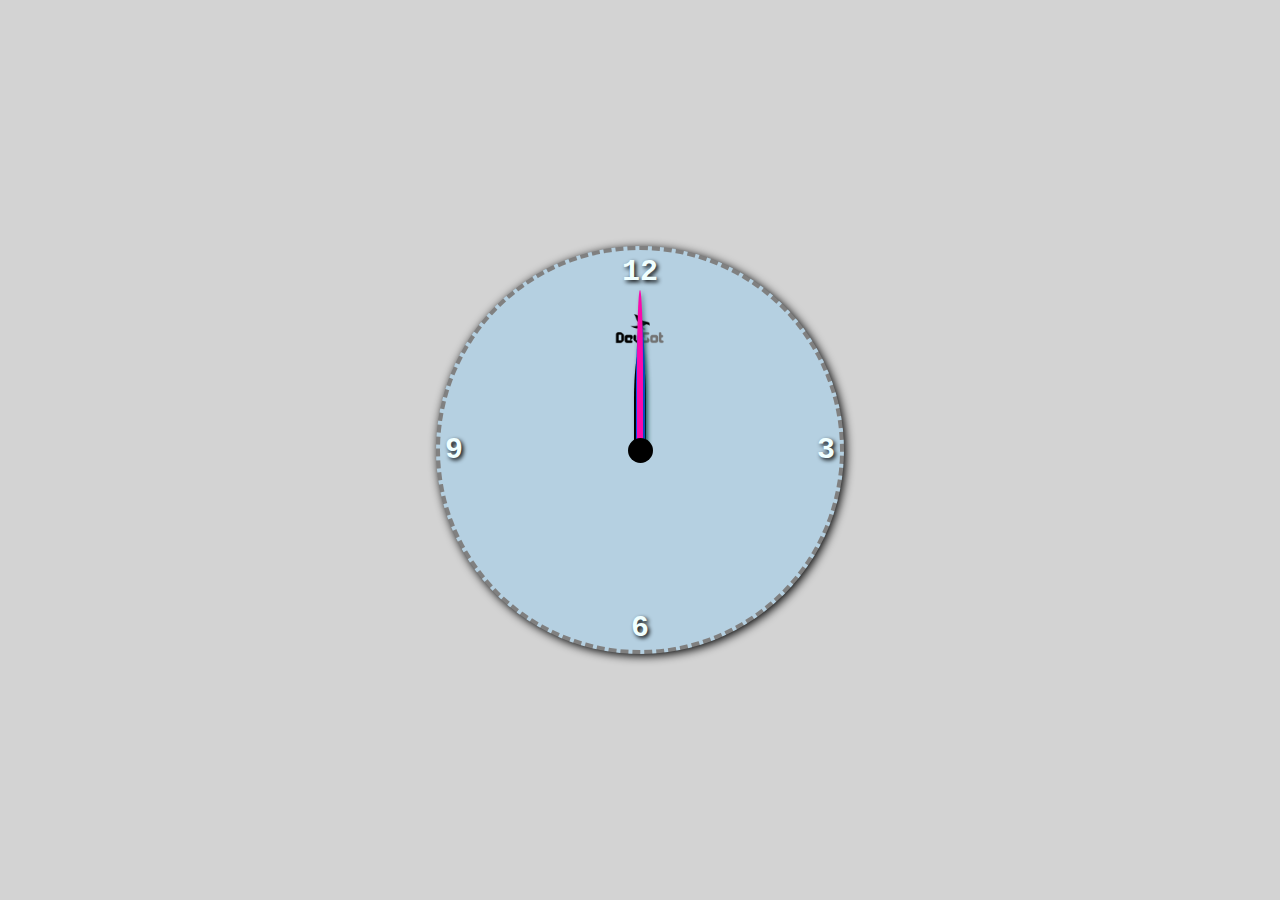
<file: Analog-Clock/index.html>
<!DOCTYPE html>
<html lang="en">
<head>
    <meta charset="UTF-8">
    <meta http-equiv="X-UA-Compatible" content="IE=edge">
    <meta name="viewport" content="width=device-width, initial-scale=1.0">
    <title>Analog-Clock</title>
    <link rel="stylesheet" href="style.css">
</head>
<body>
    <div class="clock">
        <div class="numbers">
            <div class="twelve">12</div>
            <div class="three">3</div>
            <div class="six">6</div>
            <div class="nine">9</div>
        </div>
        <div class="arrows">
            <div class="hour"></div>
            <div class="minute"></div>
            <div class="second"></div>
        </div>
        <img src="logo.png" alt="" />
    </div>
</body>
<script type="text/javascript" src="index.js"></script>
</html>
</file>
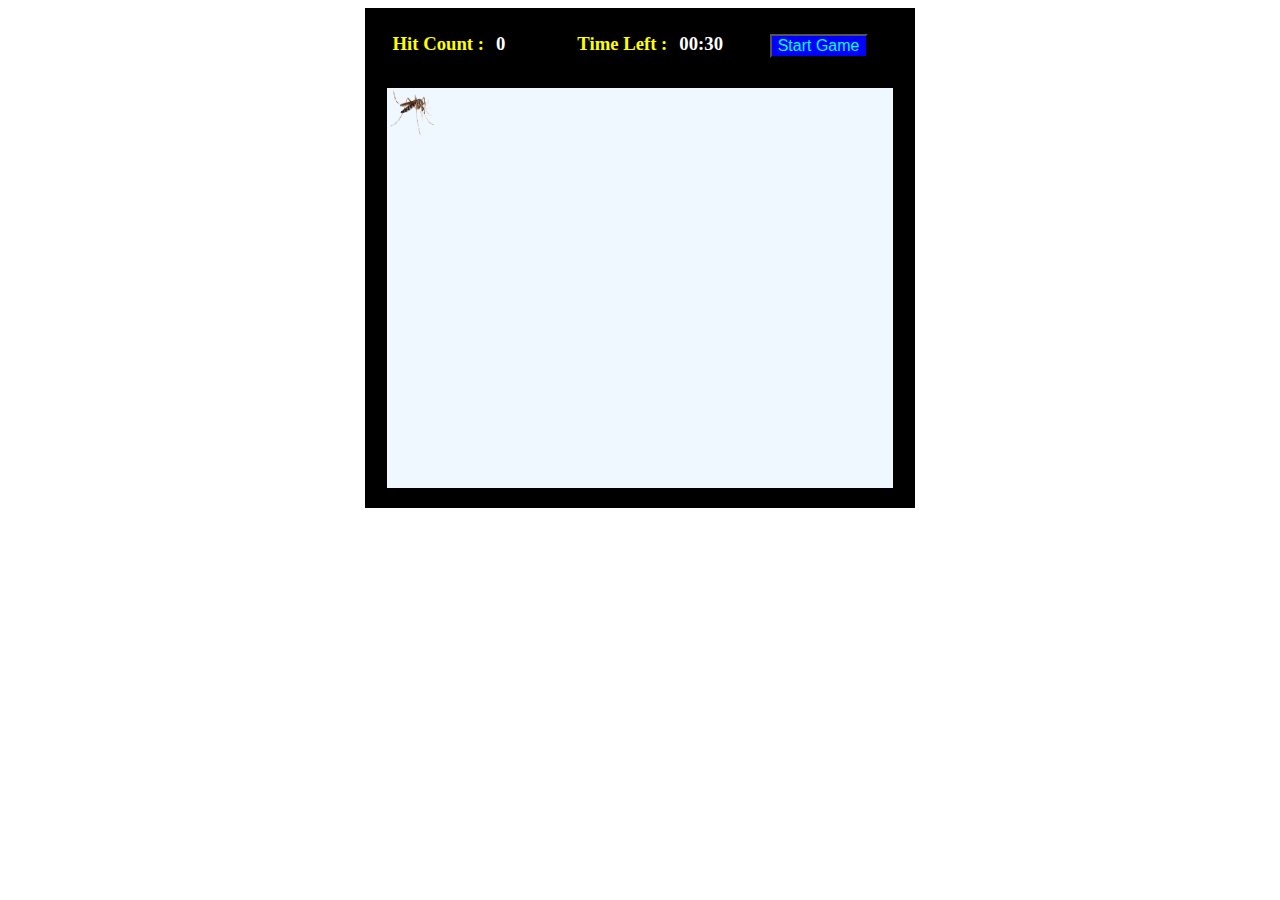
<file: mosquito/index.html>
<!DOCTYPE html>
<html lang="en">
  <head>
    <meta charset="UTF-8" />
    <meta http-equiv="X-UA-Compatible" content="IE=edge" />
    <meta name="viewport" content="width=device-width, initial-scale=1.0" />
    <title>Mosquito Game</title>
    <style>
      .box {
        width: 550px;
        height: 500px;
        background-color: black;
        margin: auto;
        user-select: none;
      }
      .innerbox {
        padding: 6px 5% 0 5%;
        background-color: black;
      }
      .innerbox h3,
      .innerbox h2 {
        display: inline-block;
        color: yellow;
      }
      .innerbox button {
        float: right;
        margin: 20px;
        background-color:blue;
        color: aqua;
        cursor: pointer;
       font-size: 16px;

      }
      .mosquito-box {
        width: 92%;
        height: 80%;
        position: relative;
        top: 3%;
        background-color: aliceblue;
        margin: auto;
      }
      .mosquito-box img {
        width: 50px;
        position: relative;
        height: 50px;
        z-index: 100;
      }
      .result{
        width: 300px;
        position: relative;
        top:100px;
        margin:auto;
        padding: 10px;
        background-color: blueviolet;
        border-radius: 10px;
        display: none;
        text-align: center;
        z-index: 200;
      }
    </style>
  </head>
  <body>
    <div class="box">
      <div class="innerbox">
        <h3>Hit Count :</h3>
        &nbsp;
        <h3 id="count"><b style="color:white">0</b></h3>
        &nbsp;&nbsp;&nbsp;&nbsp;&nbsp;&nbsp;&nbsp;&nbsp;&nbsp;&nbsp;&nbsp;&nbsp;&nbsp;&nbsp;&nbsp;&nbsp;
        <h3>Time Left :</h3>
        &nbsp;
        <h3 id="second"><b style="color:white">00:30</b></h3>
        <button id="start" onclick="StartGame()">Start Game</button>
      </div>
      <div class="mosquito-box" id="mosquito-box">
        <div class="result" id="result"></div>
        <img src="mos2.png" id="mosquito" onclick="hit()" />
      </div>
      
    </div>
  </body>
  <script>
    let x,y,span;
    let isSpan=false
    let hitCount = 0;
    let isGameStart = false
    let spanSize=0
    function StartGame() {
        isGameStart = true
        spanSize=hitCount
        hitCount = 0
        document.getElementById("count").innerText = hitCount;
        document.getElementById("mosquito").style.display="inline"
        document.getElementById("result").style.display="none"

        var audio = new Audio("aud3.mp3");
        audio.play();
        if(isSpan){
          console.log(spanSize)
          console.log(document.getElementById("mosquito-box"))
          for(let i=0;i<spanSize;i++){
            document.querySelector('span').remove()
          }
          isSpan=false
        }
        
             
      let t = 30;

      let tt = setInterval(() => {
        if (t < 10) document.getElementById("second").innerText = "00:0" + t;
        else document.getElementById("second").innerText = "00:" + t;

        if (t == 0) clearInterval(tt);
        t--;
        
      }, 1000);

      let mosquito = document.getElementById("mosquito");

      let time = setInterval(() => {
        x = Math.floor(Math.random() * 430) + 1;
        y = Math.floor(Math.random() * 350) + 1;
        mosquito.style.left = x + "px";
        mosquito.style.top = y + "px";        

        document.getElementById("start").innerText = "Game Started";
        document.getElementById("start").style.background = "yellow";
        document.getElementById("start").style.color = "red";
        document.getElementById("start").style.border = "none";
        document.getElementById("start").disabled = true;
      }, 1000);
      setTimeout(() => {
        clearInterval(time);
        isGameStart = false
        document.getElementById("start").innerText = "Game Over";
        document.getElementById("start").style.background = "red";
        document.getElementById("start").style.color = "yellow";
        document.getElementById("start").style.border = "none";
        document.getElementById("start").disabled = true;
      
        
        audio.pause()
        var a = new Audio("aud2.mp3");
            a.play();
        document.getElementById("mosquito").style.display="none"
        document.getElementById("result").style.display="block"
        document.getElementById("result").innerText="Your Score : "+hitCount
        document.getElementById("result").style.color="white"


      }, 31000);
      setTimeout(() => {
        document.getElementById("start").innerText = "Game Start";
        document.getElementById("start").style.background = "blue";
        document.getElementById("start").style.color = "aqua";
        document.getElementById("start").disabled = false;
      }, 35000);
    }
   
    function hit() {
        if(isGameStart == true){
            var audio = new Audio("aud1.mp3");
            audio.play();
            hitCount++
            
            span = document.createElement("span")
            span.innerText=" 💥 "
            span.style.position="absolute"
            span.style.left = (x+10)+"px"
            span.style.top = (y+10)+"px"
            // span.style.zIndex=hitCount
            span.style.overflow="hidden"
            document.getElementById("mosquito-box").appendChild(span)
            isSpan=true
            document.getElementById("count").innerText = hitCount;
        }      
    }
    
            
  </script>
</html>
</file>
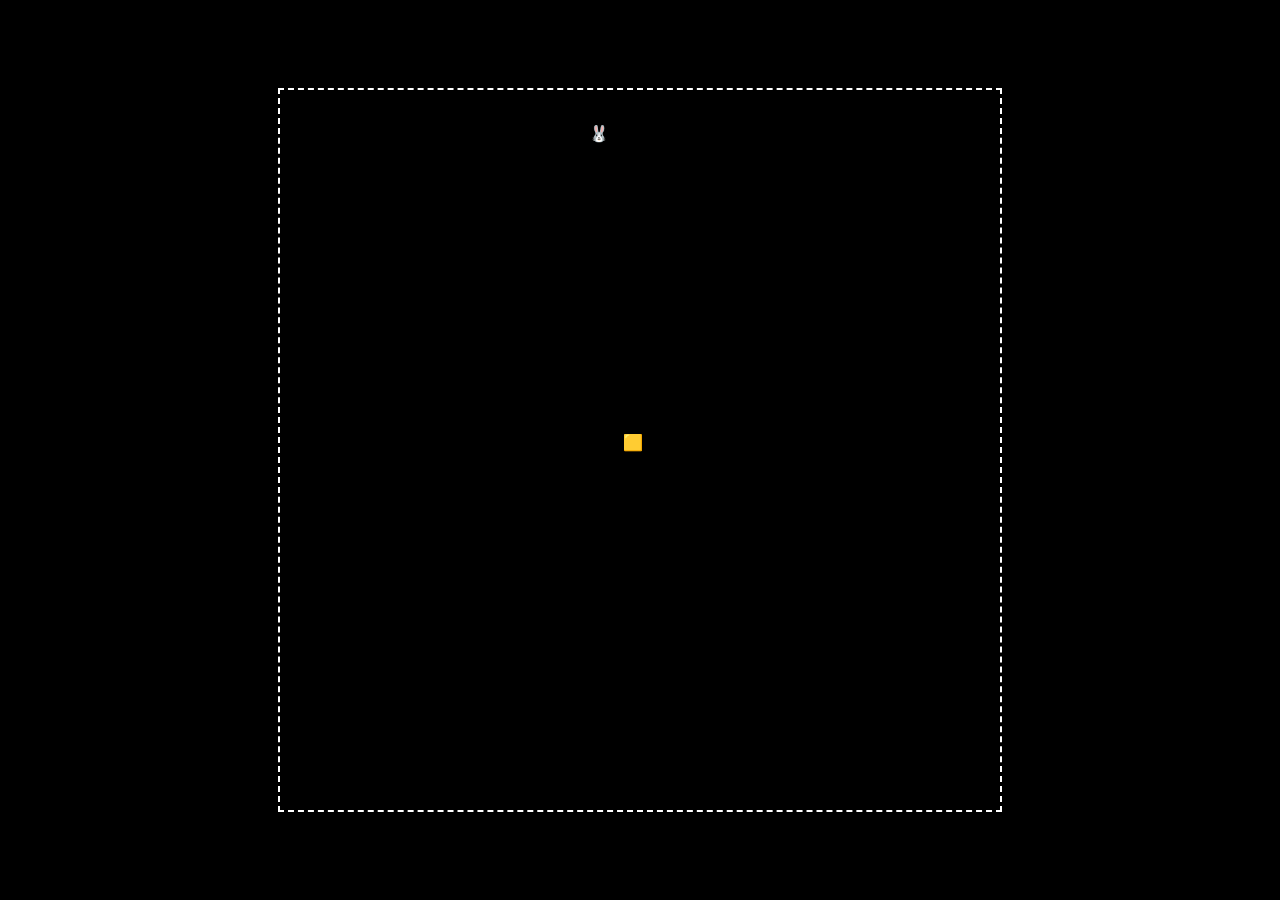
<file: snake-game/index.html>
<!DOCTYPE html>
<html lang="en">
<head>
    <meta charset="UTF-8">
    <meta http-equiv="X-UA-Compatible" content="IE=edge">
    <meta name="viewport" content="width=device-width, initial-scale=1.0">
    <title>Snake Game</title>
    <style>
        body{
            width: 100vw;
            height: 100vh;
            display: flex;
            justify-content: center;
            align-items: center;
            margin: 0;
            background-color: black;
        }
        #board{
            background-color: black;
            border: 2px dashed white;
            width:80vmin;
            height: 80vmin;
            display: grid;
            grid-template-rows: repeat(21,1fr);
            grid-template-columns: repeat(21,1fr);

        }
        .snake{
            background-color:black;
            border-radius:2px;
            border:2px solid black
        }
        .food{
            background-color:white;
            border-radius: 50%;
            border:2px solid black
        }
    </style>
</head>
<body>
    <div id="board"></div>
</body>
<script>

let lastRenderTime = 0
let snakeSpeed = 2
function main(currentTime){
    window.requestAnimationFrame(main)
    let secondSinceLastRender = (currentTime - lastRenderTime)/1000
    if(secondSinceLastRender < 1 / snakeSpeed ) return
    lastRenderTime = currentTime
   
    update()
    draw()
    updateFood()
    drawFood()
}
window.requestAnimationFrame(main)
let isplay=false
let audioCallOnce = "once"
let snakeCoordinates = [{x:11,y:11}]
let inputDirection = {x:0,y:0}
let lastInputDirection = {x:0,y:0}
let board = document.getElementById('board')
function update(){
    lastInputDirection = inputDirection
    for(let i=1;i<snakeCoordinates.length;i++){
        snakeCoordinates[i-1] = {...snakeCoordinates[i]}
    }
    snakeCoordinates[snakeCoordinates.length-1].x += inputDirection.x
    snakeCoordinates[snakeCoordinates.length-1].y += inputDirection.y

}
let audio1;
function draw(){
    
    board.innerHTML=""
    snakeCoordinates.map((segment)=>{
        
        let snake = document.createElement("div")
        snake.style.gridRowStart = segment.y
        snake.style.gridColumnStart = segment.x
        snake.innerHTML=" 🟨 "
        // snake.classList.add("snake")
        board.appendChild(snake)
        // console.log(segment.x,segment.y)
        if(segment.x==0 || segment.x==22 || segment.y==0 || segment.y==22 ){
            audio1.pause()
            var aa = new Audio("endgame.mp3");
             aa.play();   
             
            board.innerHTML=""
            board.style.background="red"
            
            snakeCoordinates = [{x:11,y:11}]
            inputDirection = {x:0,y:0}

            setTimeout(()=>{
                alert("You loose game")
                board.style.background="black"
                audioCallOnce="once"
            },1000)   
             
             
        }
        else{
            if(isplay){
                audio1 = new Audio("startgame.mp3");
                    audio1.play();
                    isplay=false
                    audioCallOnce=""
            }
        }
    })
   
}   

window.addEventListener("keydown",(e)=>{
    if(audioCallOnce=="once") isplay=true

    switch(e.key){
        case "ArrowUp" : 
        if(lastInputDirection.y != 0) break
        inputDirection = {x:0,y:-1}
                         break
        case "ArrowDown" :
        if(lastInputDirection.y != 0) break    
        inputDirection = {x:0,y:1}
                         break
        case "ArrowLeft" : 
        if(lastInputDirection.x != 0) break
        inputDirection = {x:-1,y:0}
                         break
        case "ArrowRight" : 
        if(lastInputDirection.x != 0) break
        inputDirection = {x:1,y:0}
                         break
    }
})
let food = [{m:10,n:2}]
function updateFood(){

    if(onFood(food)){
        var audio = new Audio("attack.mp3");
        audio.play();
        draw()
        snakeCoordinates.unshift({x:food[0].m,y:food[0].n})
        food[0].m = Math.floor(Math.random() * 21) + 1;
        food[0].n = Math.floor(Math.random() * 21) + 1;
        
    } 
}
function drawFood(){

    food.map((segment)=>{
        let snakef = document.createElement("div")
        snakef.style.gridRowStart = segment.n
        snakef.style.gridColumnStart = segment.m
        snakef.innerHTML=" 🐰 "
        // snakef.classList.add("food")
        board.appendChild(snakef)
    })
}
function onFood(food){
 return snakeCoordinates.some((segment)=>{
        return (segment.x==food[0].m && segment.y==food[0].n)
    })
}

</script>
</html>
</file>
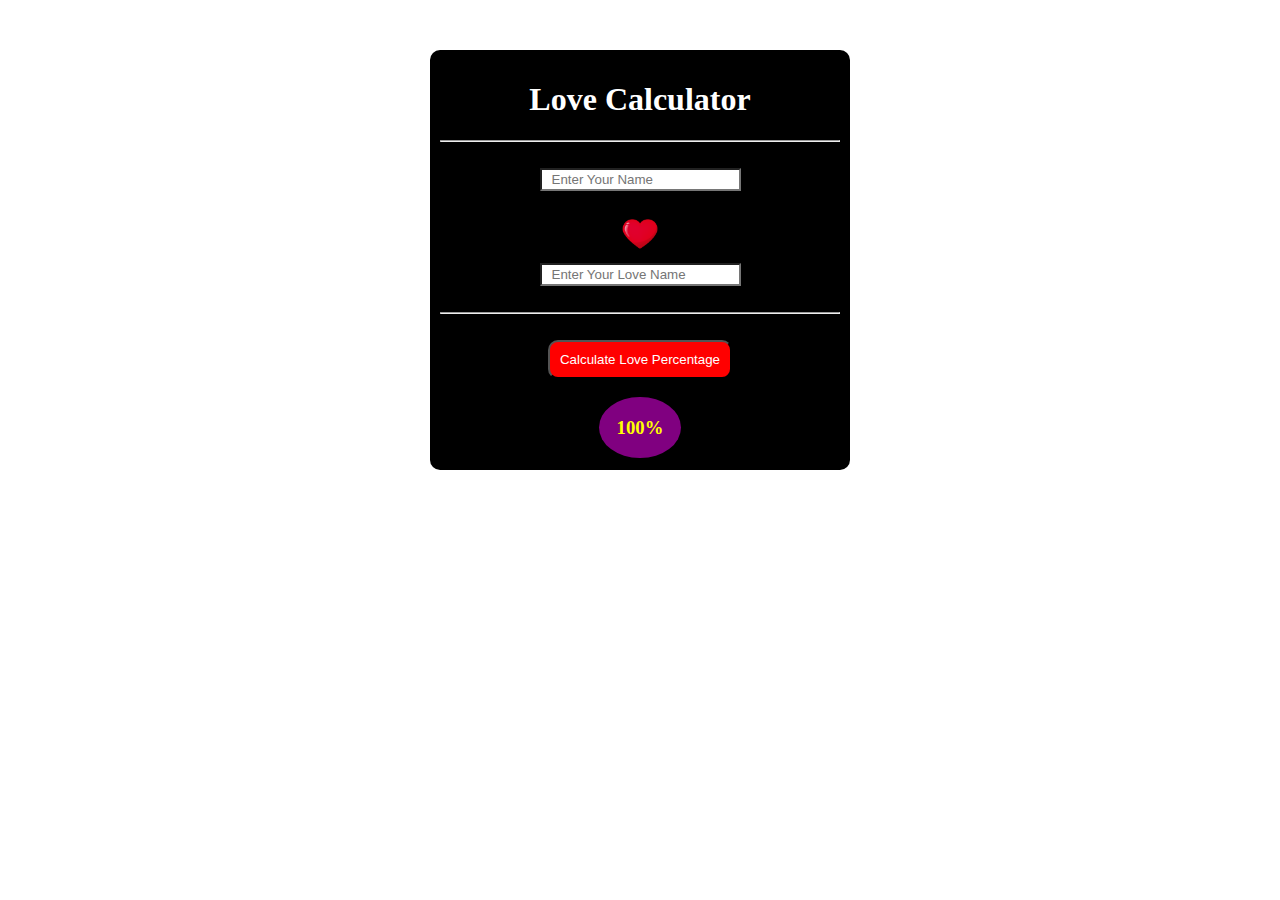
<file: loveCalculator/love.html>
<!DOCTYPE html>
<html lang="en">
<head>
    <meta charset="UTF-8">
    <meta http-equiv="X-UA-Compatible" content="IE=edge">
    <meta name="viewport" content="width=device-width, initial-scale=1.0">
    <title>Love Calculator</title>
    <style>
        .main{
            width: 400px;
            height: 400px;
            margin:50px auto;
            background-color: black;
            text-align: center;
            padding: 10px;
            border-radius: 10px;
            color:white
        }
        input,button{
            padding: 2px 10px;
            background-color: white;
        }
        .box{
            width: 20%;
            margin: auto;
            background-color: purple;
            border-radius: 50%;
            text-align: center;
            padding:1px;
            color:yellow
        }
    </style>
</head>
<body>
    <div class="main">
        <h1>Love Calculator</h1>
        <hr/>
        <div>
            <br/>
            <input type="text" id="txt1" placeholder="Enter Your Name"/><br/>
            <span id="span1"></span><br/>
            <img src="love5.png" style="width:50px ;text-align: center;"><br/>
            <input type="text" id="txt2" placeholder="Enter Your Love Name"/><br/>
            <span id="span2"></span>
            <br/>
            <hr/>
            <br/>
            <button style="background-color: red;color:white;border-radius: 10px;padding: 10px;" onclick="result()">Calculate Love Percentage</button>
            <br/><br/>
            <div class="box">
                <h3 id="result">100%</h3>
            </div>
        </div>
    </div>
</body>
<script>
 
    function result(){
        document.getElementById('span1').innerText=""
        document.getElementById('span2').innerText=""
        let txt1 = document.getElementById('txt1').value
        let txt2 = document.getElementById('txt2').value
        if(txt1 && txt2){
            let total = Math.floor(Math.random()*100)
            let str = (txt1+txt2).replace(/\s/g,"")
            if(localStorage.getItem(str)){
                total = localStorage.getItem(str)
            }else{
                localStorage.setItem(str,total)
            }
            document.getElementById('result').innerText = total+"%"
        }else{
            if(!txt1){
                document.getElementById('span1').innerText = "Please Enter Your Name!"
                document.getElementById('span1').style.color="red"
            }
            if(!txt2){
                document.getElementById('span2').innerText = "Please Enter Your Love Name!"
                document.getElementById('span2').style.color="red"
            }
        }
    }
</script>
</html>
</file>
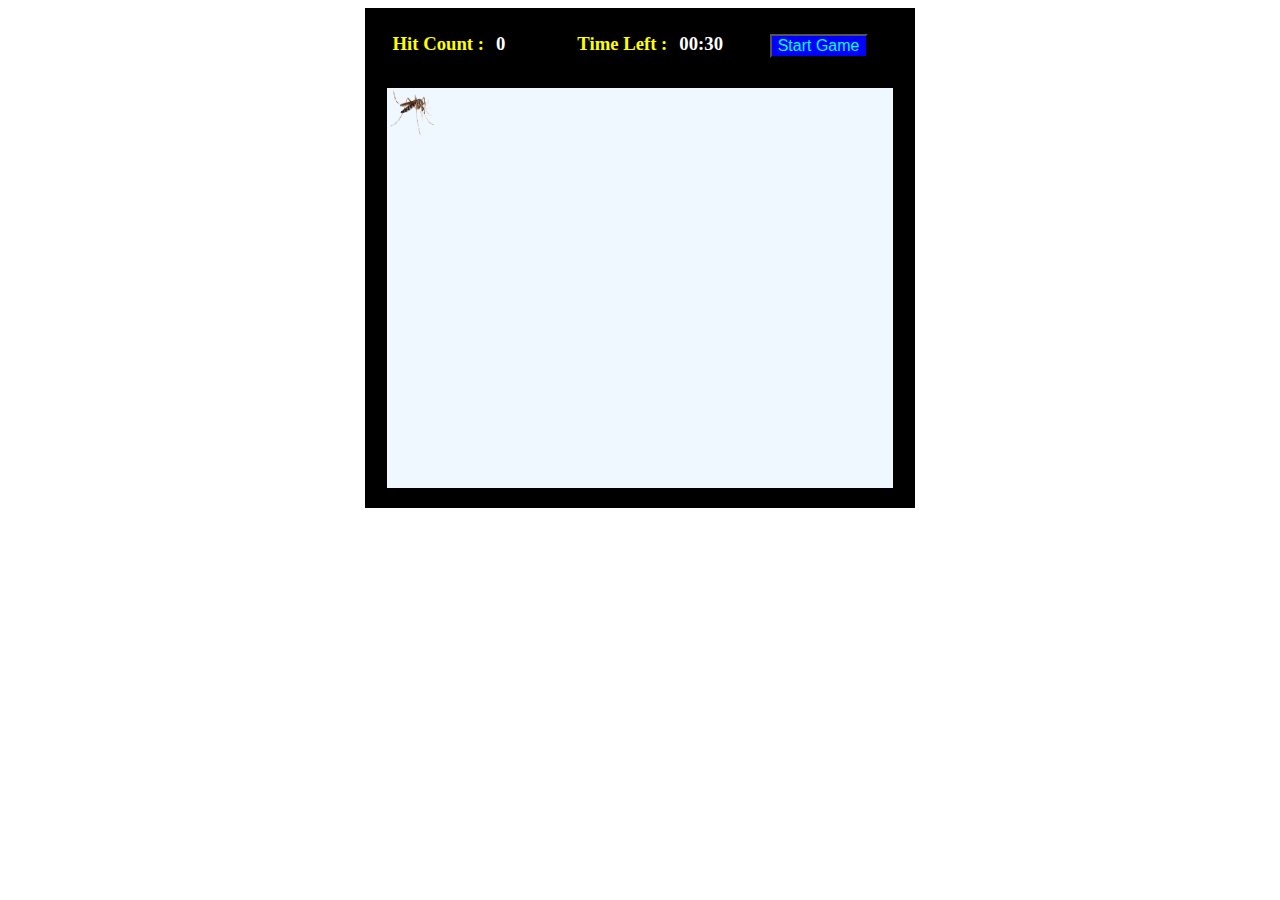
<file: mosquito/mosquito-game.html>
<!DOCTYPE html>
<html lang="en">
  <head>
    <meta charset="UTF-8" />
    <meta http-equiv="X-UA-Compatible" content="IE=edge" />
    <meta name="viewport" content="width=device-width, initial-scale=1.0" />
    <title>Mosquito Game</title>
    <style>
      .box {
        width: 550px;
        height: 500px;
        background-color: black;
        margin: auto;
        user-select: none;
      }
      .innerbox {
        padding: 6px 5% 0 5%;
        background-color: black;
      }
      .innerbox h3,
      .innerbox h2 {
        display: inline-block;
        color: yellow;
      }
      .innerbox button {
        float: right;
        margin: 20px;
        background-color:blue;
        color: aqua;
        cursor: pointer;
       font-size: 16px;

      }
      .mosquito-box {
        width: 92%;
        height: 80%;
        position: relative;
        top: 3%;
        background-color: aliceblue;
        margin: auto;
      }
      .mosquito-box img {
        width: 50px;
        position: relative;
        height: 50px;
        z-index: 100;
      }
      .result{
        width: 300px;
        position: relative;
        top:100px;
        margin:auto;
        padding: 10px;
        background-color: blueviolet;
        border-radius: 10px;
        display: none;
        text-align: center;
        z-index: 200;
      }
    </style>
  </head>
  <body>
    <div class="box">
      <div class="innerbox">
        <h3>Hit Count :</h3>
        &nbsp;
        <h3 id="count"><b style="color:white">0</b></h3>
        &nbsp;&nbsp;&nbsp;&nbsp;&nbsp;&nbsp;&nbsp;&nbsp;&nbsp;&nbsp;&nbsp;&nbsp;&nbsp;&nbsp;&nbsp;&nbsp;
        <h3>Time Left :</h3>
        &nbsp;
        <h3 id="second"><b style="color:white">00:30</b></h3>
        <button id="start" onclick="StartGame()">Start Game</button>
      </div>
      <div class="mosquito-box" id="mosquito-box">
        <div class="result" id="result"></div>
        <img src="mos2.png" id="mosquito" onclick="hit()" />
      </div>
      
    </div>
  </body>
  <script>
    let x,y,span;
    let isSpan=false
    let hitCount = 0;
    let isGameStart = false
    let spanSize=0
    function StartGame() {
        isGameStart = true
        spanSize=hitCount
        hitCount = 0
        document.getElementById("count").innerText = hitCount;
        document.getElementById("mosquito").style.display="inline"
        document.getElementById("result").style.display="none"

        var audio = new Audio("aud3.mp3");
        audio.play();
        if(isSpan){
          console.log(spanSize)
          console.log(document.getElementById("mosquito-box"))
          for(let i=0;i<spanSize;i++){
            document.querySelector('span').remove()
          }
          isSpan=false
        }
        
             
      let t = 30;
      let tt = setInterval(() => {
        if (t < 10) document.getElementById("second").innerText = "00:0" + t;
        else document.getElementById("second").innerText = "00:" + t;
        if (t == 0) clearInterval(tt);
        t--;
      }, 1000);

      let mosquito = document.getElementById("mosquito");

      let time = setInterval(() => {
        x = Math.floor(Math.random() * 430) + 1;
        y = Math.floor(Math.random() * 350) + 1;
        mosquito.style.left = x + "px";
        mosquito.style.top = y + "px";        

        document.getElementById("start").innerText = "Game Started";
        document.getElementById("start").style.background = "yellow";
        document.getElementById("start").style.color = "red";
        document.getElementById("start").style.border = "none";
        document.getElementById("start").disabled = true;
      }, 1000);
      setTimeout(() => {
        clearInterval(time);
        isGameStart = false
        document.getElementById("start").innerText = "Game Over";
        document.getElementById("start").style.background = "red";
        document.getElementById("start").style.color = "yellow";
        document.getElementById("start").style.border = "none";
        document.getElementById("start").disabled = true;
      
        
        audio.pause()
        var a = new Audio("aud2.mp3");
            a.play();
        document.getElementById("mosquito").style.display="none"
        document.getElementById("result").style.display="block"
        document.getElementById("result").innerText="Your Score : "+hitCount
        document.getElementById("result").style.color="white"


      }, 31000);
      setTimeout(() => {
        document.getElementById("start").innerText = "Game Start";
        document.getElementById("start").style.background = "blue";
        document.getElementById("start").style.color = "aqua";
        document.getElementById("start").disabled = false;
      }, 35000);
    }
   
    function hit() {
        if(isGameStart == true){
            var audio = new Audio("aud1.mp3");
            audio.play();
            hitCount++
            
            span = document.createElement("span")
            span.innerText=" 💥 "
            span.style.position="absolute"
            span.style.left = (x+10)+"px"
            span.style.top = (y+10)+"px"
            // span.style.zIndex=hitCount
            span.style.overflow="hidden"
            document.getElementById("mosquito-box").appendChild(span)
            isSpan=true
            document.getElementById("count").innerText = hitCount;
        }      
    }
    
            
  </script>
</html>
</file>
<file: Analog-Clock/style.css>
body{
    background-color: lightgray;
    box-sizing: border-box;
    margin: 0;
    padding: 0;
    display: flex;
    justify-content: center;
    align-items: center;
    height: 100vh;
    font-family: 'Courier New', Courier, monospace;
}
img{
    width: 100px;
    position: absolute;
    left: 50%;
    transform: translateX(-50%);
    top:30px
}

.clock{
    position: relative;
    background-color: rgb(181, 208, 225);
    border-radius: 50%;
    width:400px;
    height:400px;
    border: 4px dashed gray;
    box-shadow: 2px 2px 10px black;
}
.numbers div{
    position: absolute;
    font-size: 30px;
    font-weight: bold;
    color:azure;
    text-shadow: 2px 2px 4px black;
}

.twelve{
    top:5px;
    left:50%;
    transform: translateX(-50%);
}
.three{
    right:5px;
    top:50%;
    transform: translateY(-50%);
}
.six{
    bottom:5px;
    left:50%;
    transform: translateX(-50%);
}
.nine{
    left:5px;
    top:50%;
    transform: translateY(-50%);
}

.arrows{
    display: flex;
    justify-content: center;
    align-items: center;
    width: 100%;
    height: 100%;
    /* border: 1px solid red; */
}
.arrows::before{
    content: "";
    width: 25px;
    height: 25px;
    border-radius: 50%;
    background-color: black;
    z-index: 4;
}

.arrows div{
    position: absolute;
    /* width:12px;
    height:100px;
    background-color: black; */
    transform-origin: bottom;
    bottom: 50%;
    z-index: 1;
    border-radius: 70% 70% 0 0;
    box-shadow: 2px 2px 4px rgba(2, 73, 66, 0.5);
}

.arrows .hour{
    /* transform: rotate(0deg); */
    width:12px;
    height:100px;
    background-color: black;
}
.arrows .minute{
    /* transform: rotate(80deg); */
    height:130px;
    width:9px;
    background-color: rgb(10, 77, 248);
}
.arrows .second{
    /* transform: rotate(250deg); */
    height:160px;
    width:6px;
    background-color: rgb(248, 10, 173);
}
</file>
